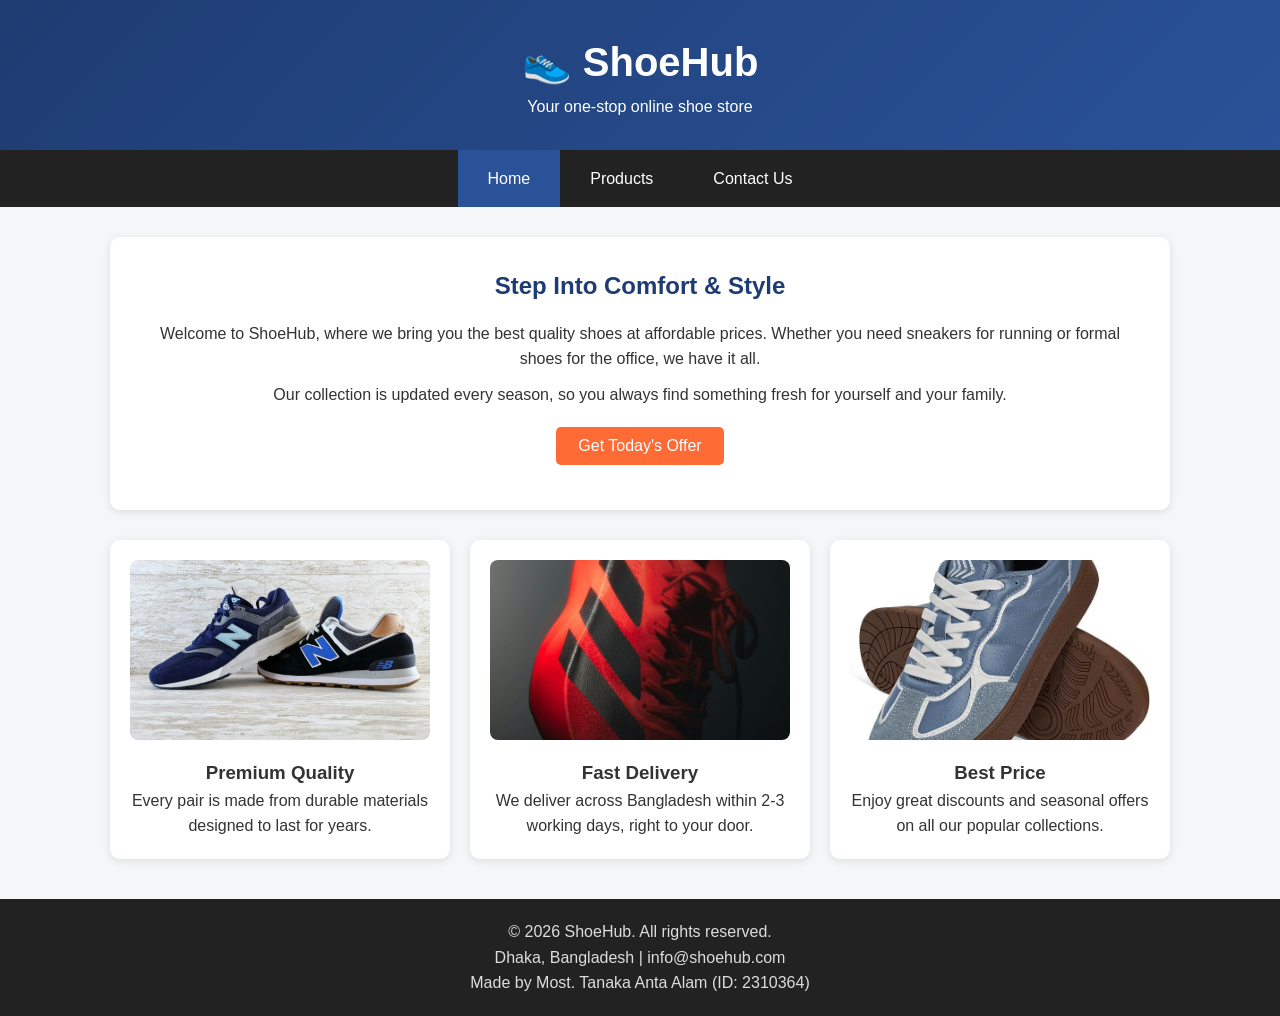
<file: index.html>
<!DOCTYPE html>
<html lang="en">
<head>
  <meta charset="UTF-8">
  <meta name="viewport" content="width=device-width, initial-scale=1.0">
  <title>ShoeHub - Home</title>
  <link rel="stylesheet" href="style.css">
</head>
<body>
<!-- Name: Most. Tanaka Anta Alam | ID: 2310364 -->

  <header>
    <h1>👟 ShoeHub</h1>
    <p>Your one-stop online shoe store</p>
  </header>

  <nav>
    <a href="index.html" class="active">Home</a>
    <a href="products.html">Products</a>
    <a href="contact.html">Contact Us</a>
  </nav>

  <main>
    <section class="hero">
      <h2>Step Into Comfort & Style</h2>
      <p>Welcome to ShoeHub, where we bring you the best quality shoes at affordable prices. Whether you need sneakers for running or formal shoes for the office, we have it all.</p>
      <p>Our collection is updated every season, so you always find something fresh for yourself and your family.</p>
      <button onclick="showOffer()">Get Today's Offer</button>
      <p id="offer-text"></p>
    </section>

    <!-- display: flex used here -->
    <section class="features">
      <div class="feature-box">
        <img src="images/shoe2.jpg" alt="Blue and black sneakers">
        <h3>Premium Quality</h3>
        <p>Every pair is made from durable materials designed to last for years.</p>
      </div>
      <div class="feature-box">
        <img src="images/shoe1.jpg" alt="Red running shoe">
        <h3>Fast Delivery</h3>
        <p>We deliver across Bangladesh within 2-3 working days, right to your door.</p>
      </div>
      <div class="feature-box">
        <img src="images/shoe4.jpg" alt="Blue leather sneakers">
        <h3>Best Price</h3>
        <p>Enjoy great discounts and seasonal offers on all our popular collections.</p>
      </div>
    </section>
  </main>

  <footer>
    <p>&copy; 2026 ShoeHub. All rights reserved.</p>
    <p>Dhaka, Bangladesh | info@shoehub.com</p>
    <p>Made by Most. Tanaka Anta Alam (ID: 2310364)</p>
  </footer>

  <script src="script.js"></script>
</body>
</html>
</file>
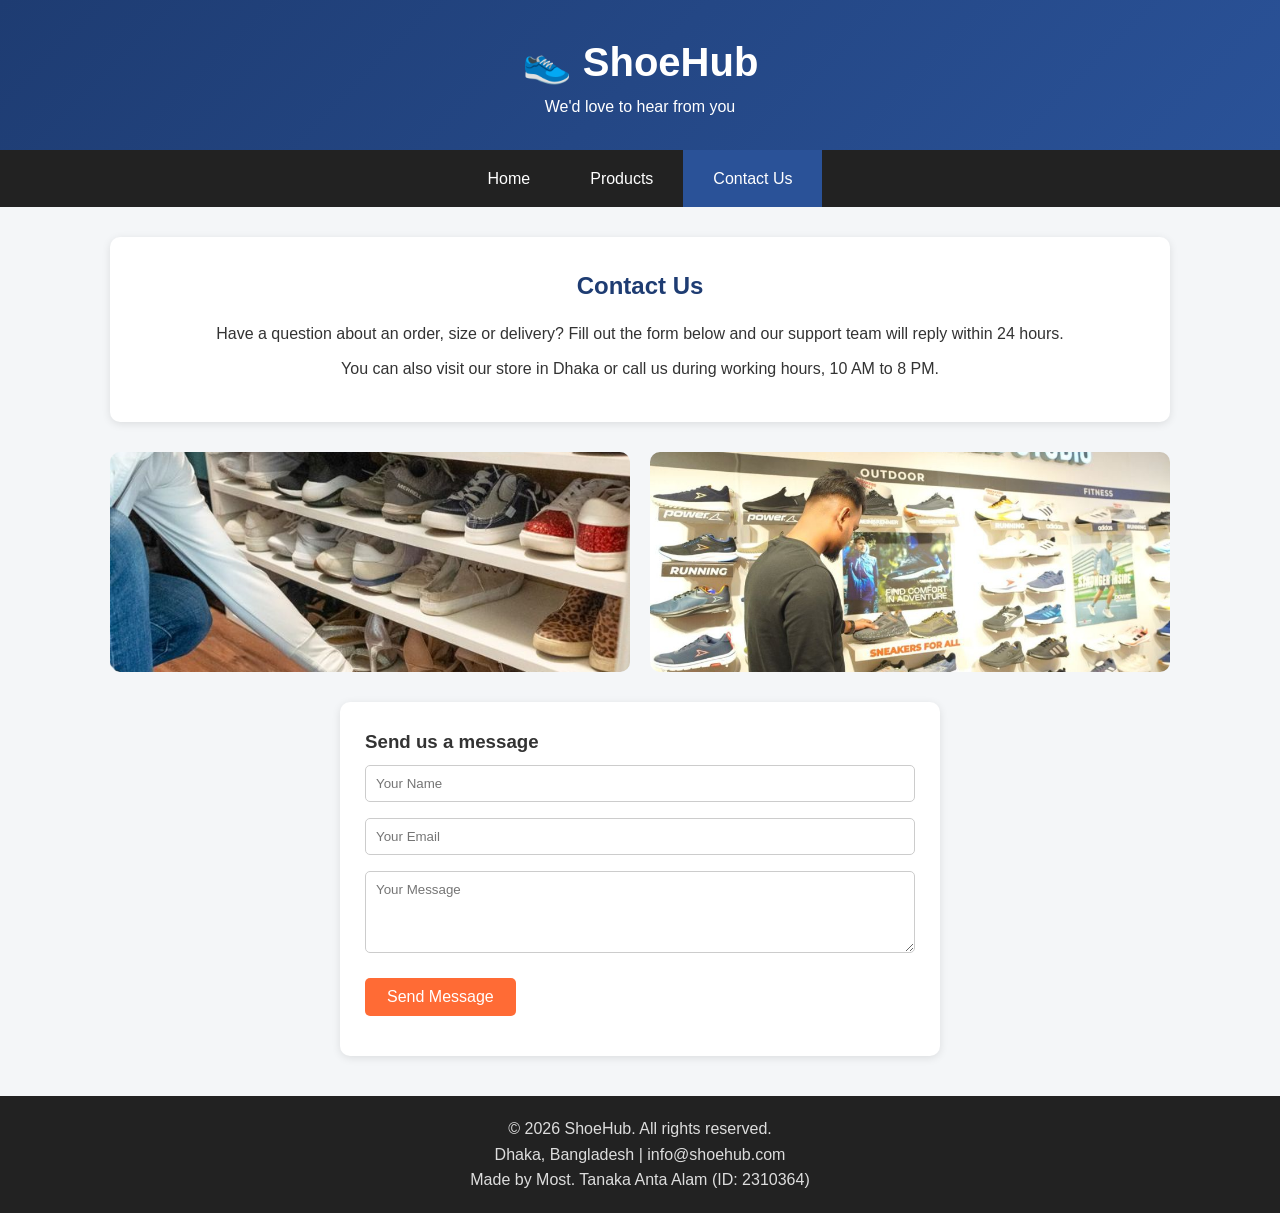
<file: contact.html>
<!DOCTYPE html>
<html lang="en">
<head>
  <meta charset="UTF-8">
  <meta name="viewport" content="width=device-width, initial-scale=1.0">
  <title>ShoeHub - Contact Us</title>
  <link rel="stylesheet" href="style.css">
</head>
<body>
<!-- Name: Most. Tanaka Anta Alam | ID: 2310364 -->

  <header>
    <h1>👟 ShoeHub</h1>
    <p>We'd love to hear from you</p>
  </header>

  <nav>
    <a href="index.html">Home</a>
    <a href="products.html">Products</a>
    <a href="contact.html" class="active">Contact Us</a>
  </nav>

  <main>
    <section class="intro">
      <h2>Contact Us</h2>
      <p>Have a question about an order, size or delivery? Fill out the form below and our support team will reply within 24 hours.</p>
      <p>You can also visit our store in Dhaka or call us during working hours, 10 AM to 8 PM.</p>
    </section>

    <section class="contact-section">
      <img src="images/shoe8.jpg" alt="Shoe storage shelf">
      <img src="images/shoe9.jpg" alt="Customer at our store">
    </section>

    <section class="contact-form">
      <h3>Send us a message</h3>
      <input type="text" id="name" placeholder="Your Name">
      <input type="email" id="email" placeholder="Your Email">
      <textarea id="message" rows="4" placeholder="Your Message"></textarea>
      <button onclick="sendMessage()">Send Message</button>
      <p id="form-response"></p>
    </section>
  </main>

  <footer>
    <p>&copy; 2026 ShoeHub. All rights reserved.</p>
    <p>Dhaka, Bangladesh | info@shoehub.com</p>
    <p>Made by Most. Tanaka Anta Alam (ID: 2310364)</p>
  </footer>

  <script src="script.js"></script>
</body>
</html>
</file>
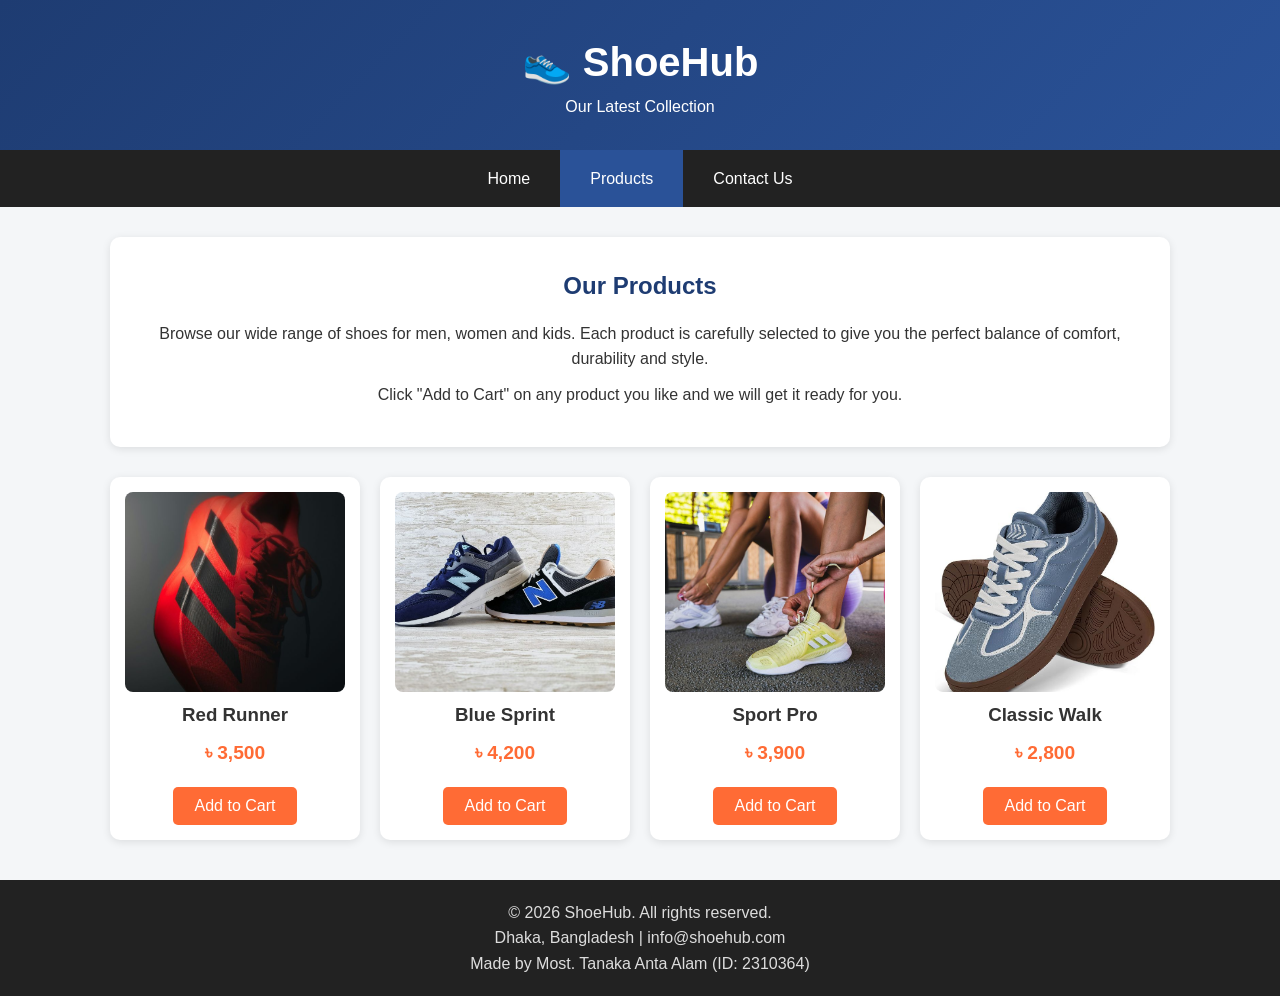
<file: products.html>
<!DOCTYPE html>
<html lang="en">
<head>
  <meta charset="UTF-8">
  <meta name="viewport" content="width=device-width, initial-scale=1.0">
  <title>ShoeHub - Products</title>
  <link rel="stylesheet" href="style.css">
</head>
<body>
<!-- Name: Most. Tanaka Anta Alam | ID: 2310364 -->

  <header>
    <h1>👟 ShoeHub</h1>
    <p>Our Latest Collection</p>
  </header>

  <nav>
    <a href="index.html">Home</a>
    <a href="products.html" class="active">Products</a>
    <a href="contact.html">Contact Us</a>
  </nav>

  <main>
    <section class="intro">
      <h2>Our Products</h2>
      <p>Browse our wide range of shoes for men, women and kids. Each product is carefully selected to give you the perfect balance of comfort, durability and style.</p>
      <p>Click "Add to Cart" on any product you like and we will get it ready for you.</p>
    </section>

    <!-- display: grid used here -->
    <section class="product-grid">
      <div class="product-card">
        <img src="images/shoe1.jpg" alt="Red Sneaker">
        <h3>Red Runner</h3>
        <p class="price">৳ 3,500</p>
        <button onclick="addToCart('Red Runner')">Add to Cart</button>
      </div>
      <div class="product-card">
        <img src="images/shoe2.jpg" alt="Blue Running Shoe">
        <h3>Blue Sprint</h3>
        <p class="price">৳ 4,200</p>
        <button onclick="addToCart('Blue Sprint')">Add to Cart</button>
      </div>
      <div class="product-card">
        <img src="images/shoe3.jpg" alt="Sport Pro Shoe">
        <h3>Sport Pro</h3>
        <p class="price">৳ 3,900</p>
        <button onclick="addToCart('Sport Pro')">Add to Cart</button>
      </div>
      <div class="product-card">
        <img src="images/shoe4.jpg" alt="Classic Walk Shoe">
        <h3>Classic Walk</h3>
        <p class="price">৳ 2,800</p>
        <button onclick="addToCart('Classic Walk')">Add to Cart</button>
      </div>
    </section>

    <p id="cart-message" class="cart-message"></p>
  </main>

  <footer>
    <p>&copy; 2026 ShoeHub. All rights reserved.</p>
    <p>Dhaka, Bangladesh | info@shoehub.com</p>
    <p>Made by Most. Tanaka Anta Alam (ID: 2310364)</p>
  </footer>

  <script src="script.js"></script>
</body>
</html>
</file>
<file: style.css>
* { margin: 0; padding: 0; box-sizing: border-box; }

body {
  font-family: 'Segoe UI', Arial, sans-serif;
  background-color: #f4f6f8;
  color: #333;
  line-height: 1.6;
}

header {
  background: linear-gradient(135deg, #1e3c72, #2a5298);
  color: white;
  text-align: center;
  padding: 30px 20px;
}
header h1 { font-size: 2.5rem; }

/* Navigation bar with hover effect */
nav { background-color: #222; display: flex; justify-content: center; flex-wrap: wrap; }
nav a {
  color: white;
  text-decoration: none;
  padding: 16px 30px;
  transition: background-color 0.3s, color 0.3s;
}
nav a:hover { background-color: #ff6b35; color: white; }
nav a.active { background-color: #2a5298; }

main { max-width: 1100px; margin: 30px auto; padding: 0 20px; }

footer { background-color: #222; color: #ddd; text-align: center; padding: 20px; margin-top: 40px; }

.hero, .intro {
  background: white;
  padding: 30px;
  border-radius: 10px;
  text-align: center;
  box-shadow: 0 2px 8px rgba(0,0,0,0.1);
  margin-bottom: 30px;
}
.hero h2, .intro h2 { color: #1e3c72; margin-bottom: 15px; }
.hero p, .intro p { margin-bottom: 10px; }

/* FLEX - Home page */
.features { display: flex; gap: 20px; justify-content: space-between; flex-wrap: wrap; }
.feature-box {
  flex: 1;
  min-width: 250px;
  background: white;
  padding: 20px;
  border-radius: 10px;
  text-align: center;
  box-shadow: 0 2px 8px rgba(0,0,0,0.1);
  transition: transform 0.3s;
}
.feature-box:hover { transform: translateY(-5px); }
.feature-box img {
  width: 100%; height: 180px; object-fit: cover;
  border-radius: 8px; margin-bottom: 10px;
}

/* GRID - Products page */
.product-grid {
  display: grid;
  grid-template-columns: repeat(auto-fit, minmax(240px, 1fr));
  gap: 20px;
}
.product-card {
  background: white;
  padding: 15px;
  border-radius: 10px;
  text-align: center;
  box-shadow: 0 2px 8px rgba(0,0,0,0.1);
  transition: transform 0.3s;
}
.product-card:hover { transform: scale(1.03); }
.product-card img { width: 100%; height: 200px; object-fit: cover; border-radius: 8px; }
.price { color: #ff6b35; font-weight: bold; font-size: 1.2rem; margin: 8px 0; }

button {
  background-color: #ff6b35;
  color: white;
  border: none;
  padding: 10px 22px;
  border-radius: 5px;
  font-size: 1rem;
  cursor: pointer;
  margin-top: 10px;
  transition: background-color 0.3s;
}
button:hover { background-color: #e0521f; }

.cart-message, #offer-text, #form-response {
  margin-top: 15px; font-weight: bold; color: #2a5298; text-align: center;
}

.contact-section { display: flex; gap: 20px; margin-bottom: 30px; flex-wrap: wrap; }
.contact-section img {
  flex: 1; min-width: 250px; height: 220px; object-fit: cover; border-radius: 10px;
}
.contact-form {
  background: white; padding: 25px; border-radius: 10px;
  box-shadow: 0 2px 8px rgba(0,0,0,0.1); max-width: 600px; margin: 0 auto;
}
.contact-form input, .contact-form textarea {
  width: 100%; padding: 10px; margin: 8px 0;
  border: 1px solid #ccc; border-radius: 5px; font-family: inherit;
}
</file>
